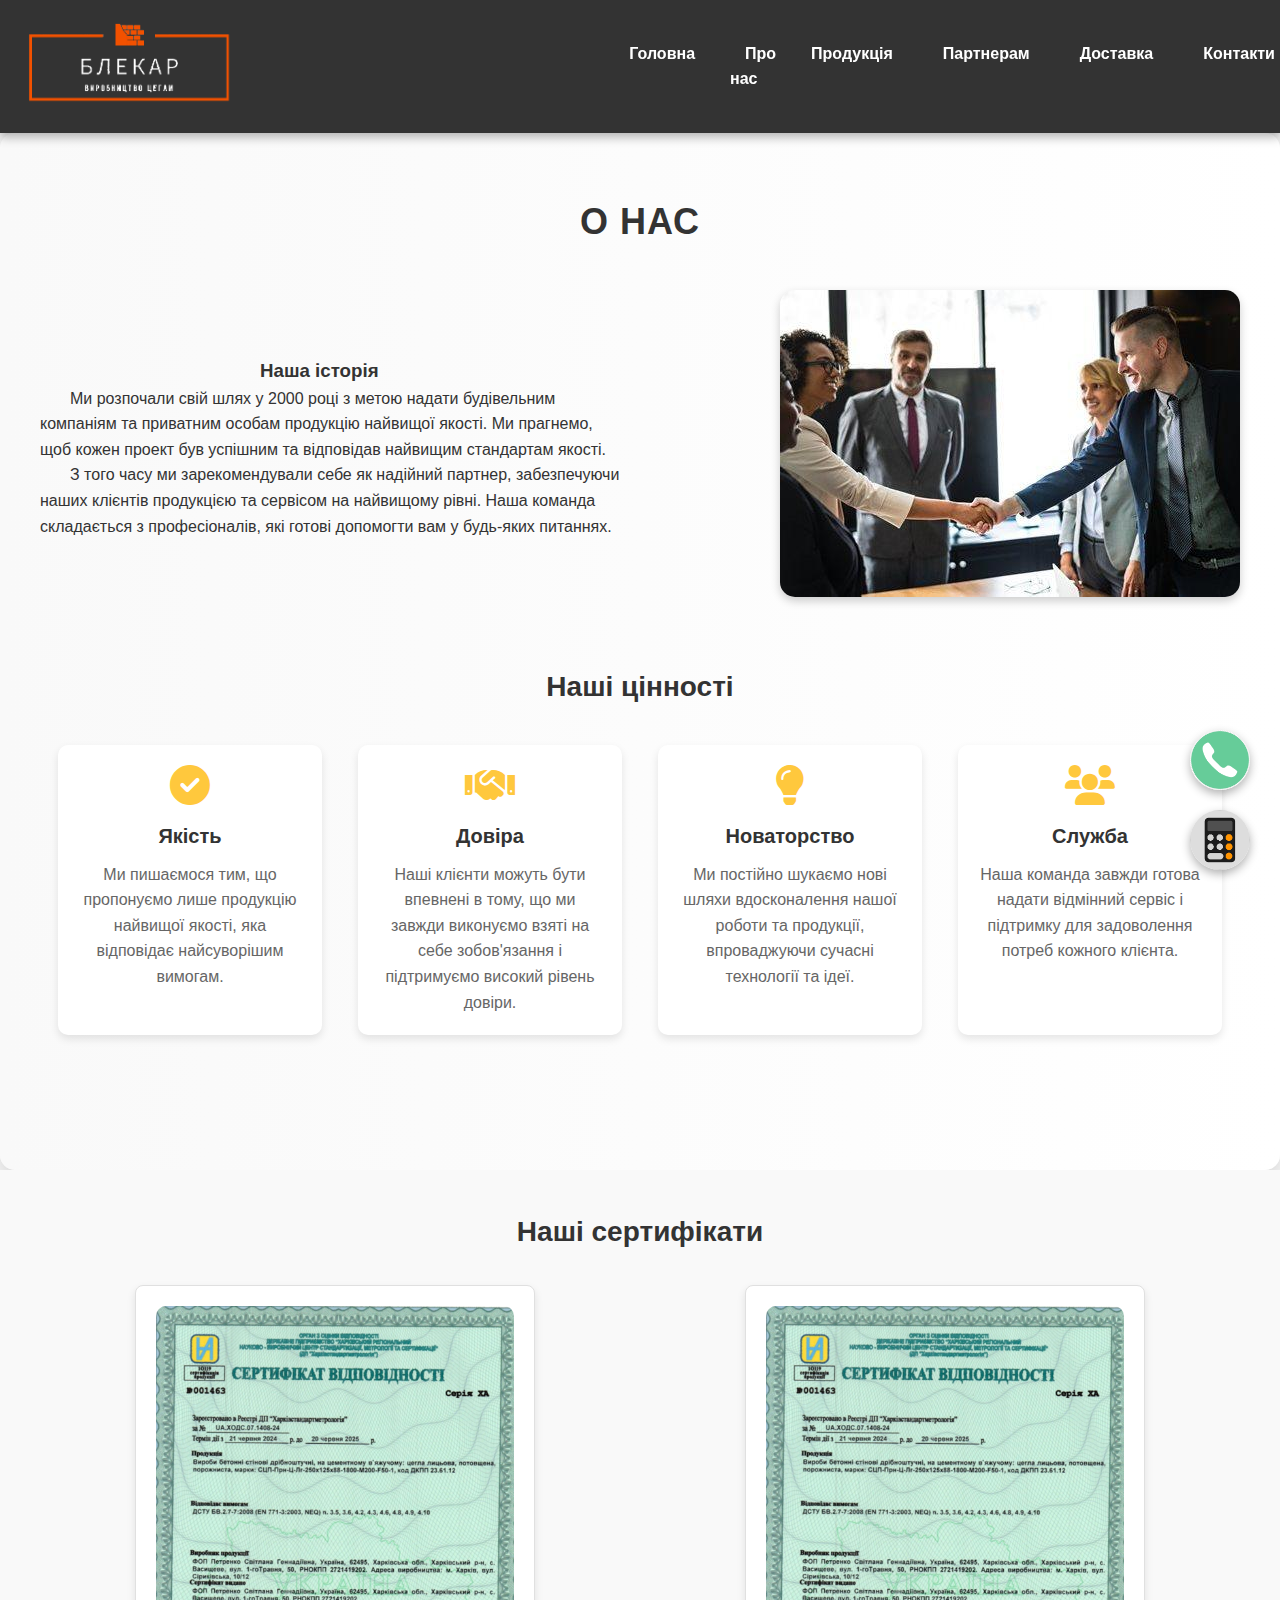
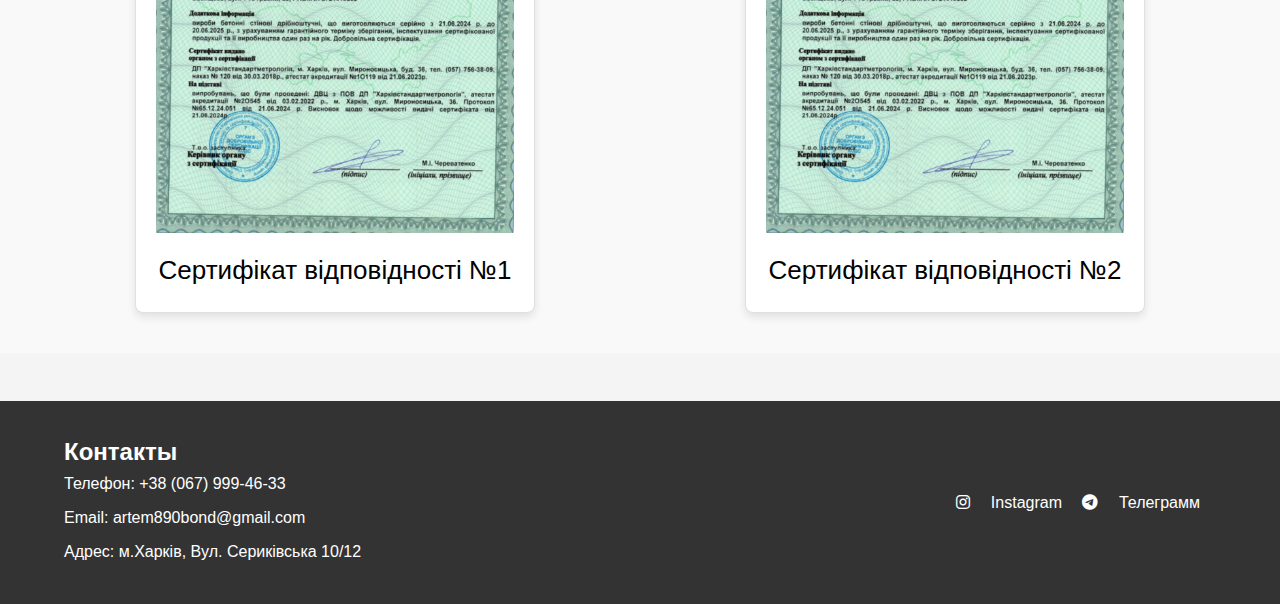
<file: pages/about.html>
<!DOCTYPE html>
<html lang="uk">
<head>
    <meta charset="UTF-8">
    <meta name="viewport" content="width=device-width, initial-scale=1.0">
    <title>Document</title>
    <link rel="stylesheet" href="../css/style.css">
    <link rel="stylesheet" href="../css/about.css">
    <link rel="stylesheet" href="https://cdnjs.cloudflare.com/ajax/libs/font-awesome/6.0.0-beta3/css/all.min.css">
    <link rel="stylesheet" href="https://cdnjs.cloudflare.com/ajax/libs/font-awesome/6.0.0-beta3/css/all.min.css">
</head>
<body>
    <header>
        <div class="logo">
            <img src="../assets/logo/image(1).png" alt="Логотип завода">
        </div>
        <nav>
            <ul>
                <li><a href="../index.html">Головна</a></li>
                <li><a href="../pages/about.html">Про нас</a></li>
                <li><a href="../pages/products.html">Продукція</a></li>
                <li><a href="../pages/partners.html">Партнерам</a></li>
                <li><a href="../pages/delivery.html">Доставка</a></li>
                <li><a href="../pages/contacts.html">Контакти</a></li>
                <li><a href="../pages/blog.html">Блог</a></li>
            </ul>
        </nav>
    </header>
    <section class="about-us">
        <div class="container">
            <h2>О нас</h2>
            <div class="about-content">
                <div class="about-text">
                    <h3 style="text-indent: 220px;">Наша історія</h3>
                    <p style="text-indent: 30px;">Ми розпочали свій шлях у 2000 році з метою надати будівельним компаніям та приватним особам продукцію найвищої якості. Ми прагнемо, щоб кожен проект був успішним та відповідав найвищим стандартам якості.</p>
                    <p style="text-indent: 30px;">З того часу ми зарекомендували себе як надійний партнер, забезпечуючи наших клієнтів продукцією та сервісом на найвищому рівні. Наша команда складається з професіоналів, які готові допомогти вам у будь-яких питаннях.</p>
                </div>
                <div class="about-image">
                    <img src="../assets/images/komanda/grup.jpg" alt="Наша команда">
                </div>
            </div>
            <div class="our-values">
                <h3>Наші цінності</h3>
                <div class="values-list">
                    <div class="value-item">
                        <i class="fas fa-check-circle"></i>
                        <h4>Якість</h4>
                        <p>Ми пишаємося тим, що пропонуємо лише продукцію найвищої якості, яка відповідає найсуворішим вимогам.</p>
                    </div>
                    <div class="value-item">
                        <i class="fas fa-handshake"></i>
                        <h4>Довіра</h4>
                        <p>Наші клієнти можуть бути впевнені в тому, що ми завжди виконуємо взяті на себе зобов'язання і підтримуємо високий рівень довіри.</p>
                    </div>
                    <div class="value-item">
                        <i class="fas fa-lightbulb"></i>
                        <h4>Новаторство</h4>
                        <p>Ми постійно шукаємо нові шляхи вдосконалення нашої роботи та продукції, впроваджуючи сучасні технології та ідеї.</p>
                    </div>
                    <div class="value-item">
                        <i class="fas fa-users"></i>
                        <h4>Служба</h4>
                        <p>Наша команда завжди готова надати відмінний сервіс і підтримку для задоволення потреб кожного клієнта.</p>
                    </div>
                </div>
            </div>
    </section>
    <section class="certificates-section">
        <div class="container">
            <h2 class="section-title">Наші сертифікати</h2>
            <div class="certificate-grid">
                <div class="certificate-item">
                    <div class="img-container">
                        <img src="../assets/images/about/sefiticat.jpg" alt="Сертифікат 1" class="certificate-img">
                    </div>
                    <p class="certificate-description">Сертифікат відповідності №1</p>
                </div>
                <div class="certificate-item">
                    <div class="img-container">
                        <img src="../assets/images/about/sefiticat.jpg" alt="Сертифікат 2" class="certificate-img">
                    </div>
                    <p class="certificate-description">Сертифікат відповідності №2</p>
                </div>
            </div>
        </div>
    </section>
    
    <div id="contactButton" class="contact-circle">
        <img src="../assets/images/telefon/telefon.png" alt="Контакты">
    </div>
    <div id="contactInfo" class="slide-contact">
        <div class="contact-header">
            <h2>Контакти</h2>
            <span class="close-contact-btn">&times;</span>
        </div>
        <div class="contact-details">
            <p><strong>Телефон:</strong> +38 (066) 147-14-31</p>
            <p><strong>Email:</strong> info@company.com</p>
            <p><strong>Instagram:</strong> <a href="https://instagram.com/company" target="_blank">@company</a></p>
            <p><strong>Telegram:</strong> <a href="https://t.me/company" target="_blank">@company</a></p>
        </div>
    </div>
<div id="calculator" class="slide-calculator">
<div class="calculator-header">
    <h2>Калькулятор</h2>
    <span class="close-calc-btn">&times;</span>
</div>
<div class="calculator-ios">
    <input type="text" id="calc-input" disabled>
    <div class="calc-buttons">
        <button class="calc-btn">C</button>
        <button class="calc-btn">&#8314;&#8725;&#8331;</button>
        <button class="calc-btn">%</button>
        <button class="calc-btn operator">/</button>
        <button class="calc-btn">7</button>
        <button class="calc-btn">8</button>
        <button class="calc-btn">9</button>
        <button class="calc-btn operator">*</button>
        <button class="calc-btn">4</button>
        <button class="calc-btn">5</button>
        <button class="calc-btn">6</button>
        <button class="calc-btn operator">-</button>
        <button class="calc-btn">1</button>
        <button class="calc-btn">2</button>
        <button class="calc-btn">3</button>
        <button class="calc-btn operator">+</button>
        <button class="calc-btn zero-btn">0</button>
        <button class="calc-btn">.</button>
        <button class="calc-btn operator">=</button>
    </div>
</div>
</div>

<div id="calcButton" class="image-circle">
<img src="../assets/images/kalkul/kalkul.png" alt="Калькулятор">
</div>  
<footer>
    <div class="contacts">
        <h3>Контакты</h3>
        <p>Телефон: +38 (067) 999-46-33</p>
        <p>Email: artem890bond@gmail.com</p>
        <p>Адрес: м.Харків, Вул. Сериківська 10/12</p>
    </div>
    <div class="social">
        <div class="social-icons">
            <a href="https://www.instagram.com/ваш_профиль" target="_blank" aria-label="Instagram">
                <i class="fab fa-instagram"></i>
                <a href="#">Instagram</a>
            </a>
            <a href="https://t.me/ваш_профиль" target="_blank" aria-label="Telegram">
                <i class="fab fa-telegram"></i>
                <a href="#">Телеграмм</a>
            </a>
        </div>
    </div>
</footer>
<script src="../js/kalkul.js"></script>
</body>
</html>
</file>
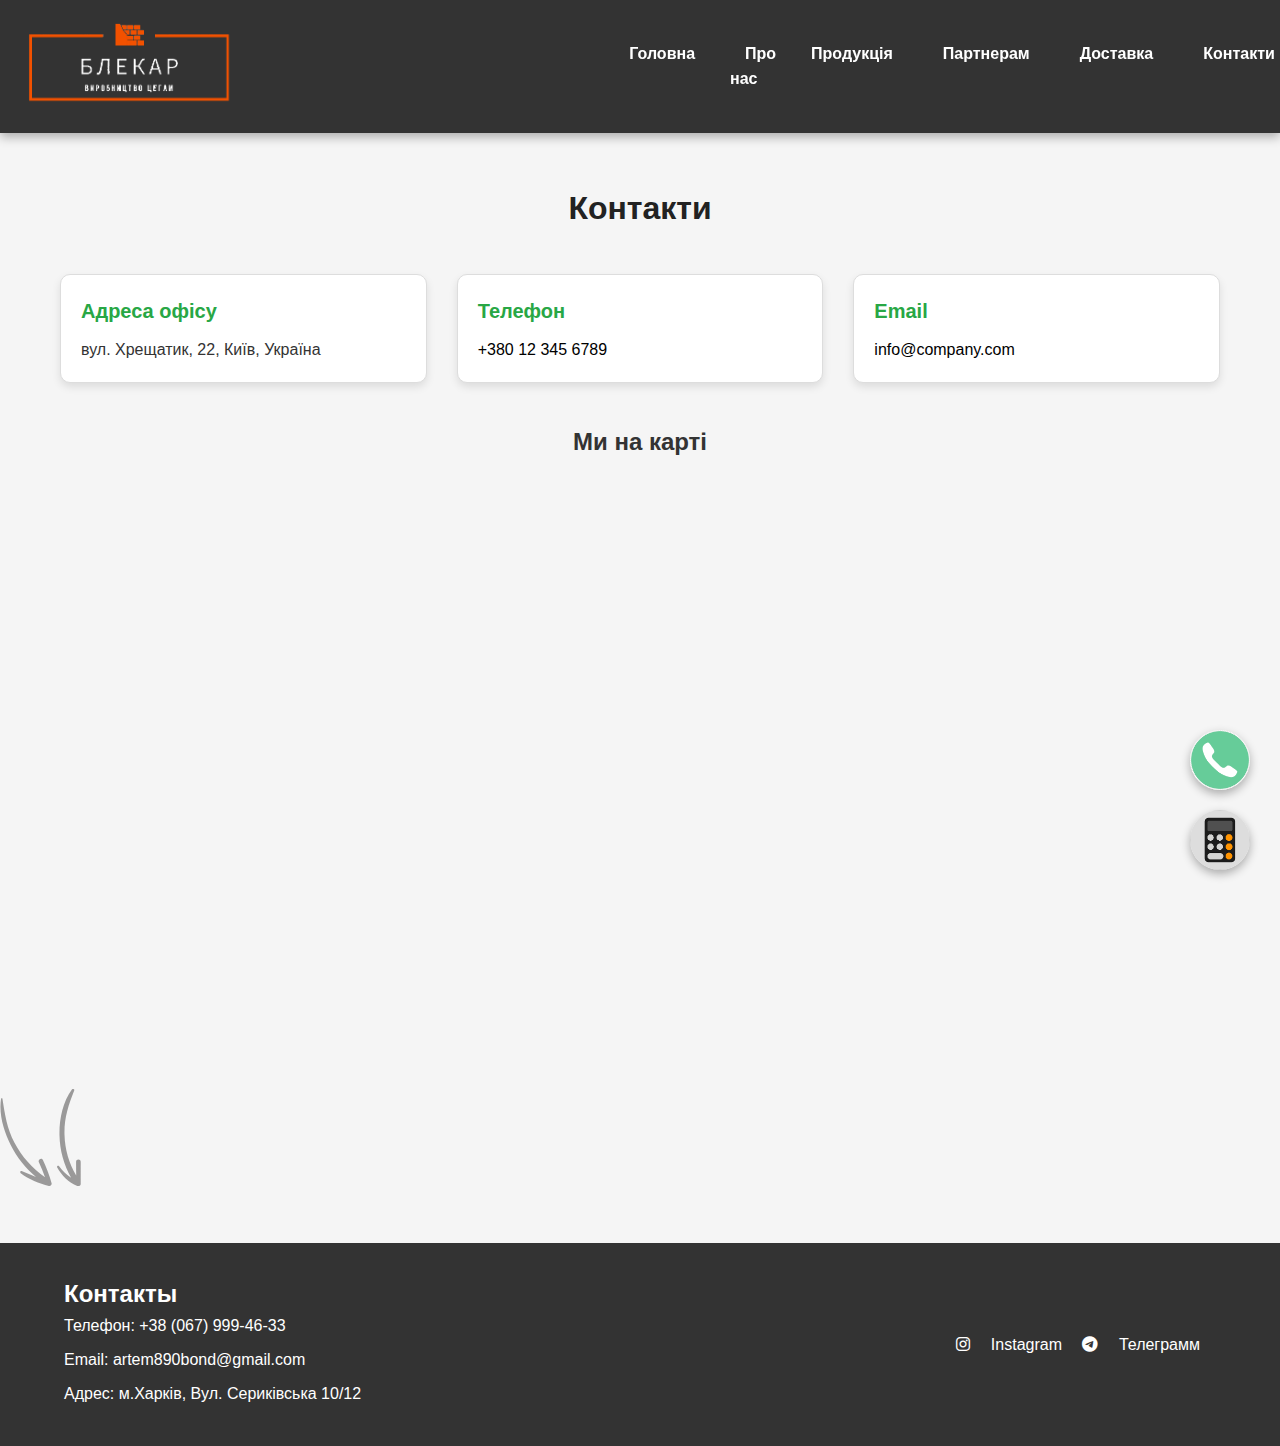
<file: pages/contacts.html>
<!DOCTYPE html>
<html lang="uk">
<head>
    <meta charset="UTF-8">
    <meta name="viewport" content="width=device-width, initial-scale=1.0">
    <title>Document</title>
    <link rel="stylesheet" href="../css/style.css">
    <link rel="stylesheet" href="https://cdnjs.cloudflare.com/ajax/libs/font-awesome/6.0.0-beta3/css/all.min.css">
</head>
<body>
    <header>
        <div class="logo">
            <img src="../assets/logo/image(1).png" alt="Логотип завода">
        </div>
        <nav>
            <ul>
                <li><a href="../index.html">Головна</a></li>
                <li><a href="../pages/about.html">Про нас</a></li>
                <li><a href="../pages/products.html">Продукція</a></li>
                <li><a href="../pages/partners.html">Партнерам</a></li>
                <li><a href="../pages/delivery.html">Доставка</a></li>
                <li><a href="../pages/contacts.html">Контакти</a></li>
                <li><a href="../pages/blog.html">Блог</a></li>
            </ul>
        </nav>
    </header>
</section>
<!DOCTYPE html>
<html lang="uk">
<head>
    <meta charset="UTF-8">
    <meta name="viewport" content="width=device-width, initial-scale=1.0">
    <title>Контакти</title>
    <link rel="stylesheet" href="../css/style.css">
    <link rel="stylesheet" href="../css/contacts.css">
</head>
<body>

    <div class="container">
        <h1>Контакти</h1>
        
        <div class="contact-info">
            <div class="contact-item">
                <h3>Адреса офісу</h3>
                <p>вул. Хрещатик, 22, Київ, Україна</p>
            </div>
            <div class="contact-item">
                <h3>Телефон</h3>
                <p><a href="tel:+380123456789">+380 12 345 6789</a></p>
            </div>
            <div class="contact-item">
                <h3>Email</h3>
                <p><a href="mailto:info@company.com">info@company.com</a></p>
            </div>
        </div>

        <div class="map">
            <h2>Ми на карті</h2>
            <iframe src="https://www.google.com/maps/embed?pb=!1m17!1m12!1m3!1d906.5951683639668!2d36.20676226801567!3d50.00688734019203!2m3!1f0!2f0!3f0!3m2!1i1024!2i768!4f13.1!3m2!1m1!2zNTDCsDAwJzI0LjUiTiAzNsKwMTInMjYuNSJF!5e0!3m2!1sru!2sua!4v1726518753933!5m2!1sru!2sua" width="600" height="450" style="border:0;" allowfullscreen="" loading="lazy" referrerpolicy="no-referrer-when-downgrade"></iframe>
        </div>
    </div>

    <div>
        <img src="../assets/images/dom/sub_arrow-down.svg" alt="Контакты">
        <img src="../assets/images/dom/sub_arrow-up.svg"></img>
    </div>
    
</body>
</html>

<div id="contactButton" class="contact-circle">
    <img src="../assets/images/telefon/telefon.png" alt="Контакты">
</div>
<div id="contactInfo" class="slide-contact">
    <div class="contact-header">
        <h2>Контакты</h2>
        <span class="close-contact-btn">&times;</span>
    </div>
    <div class="contact-details">
        <p><strong>Телефон:</strong> +38 (066) 147-14-31</p>
        <p><strong>Email:</strong> info@company.com</p>
        <p><strong>Instagram:</strong> <a href="https://instagram.com/company" target="_blank">@company</a></p>
        <p><strong>Telegram:</strong> <a href="https://t.me/company" target="_blank">@company</a></p>
    </div>
</div>
<div id="calculator" class="slide-calculator">
<div class="calculator-header">
<h2>Калькулятор</h2>
<span class="close-calc-btn">&times;</span>
</div>
<div class="calculator-ios">
<input type="text" id="calc-input" disabled>
<div class="calc-buttons">
    <button class="calc-btn">C</button>
    <button class="calc-btn">&#8314;&#8725;&#8331;</button>
    <button class="calc-btn">%</button>
    <button class="calc-btn operator">/</button>
    <button class="calc-btn">7</button>
    <button class="calc-btn">8</button>
    <button class="calc-btn">9</button>
    <button class="calc-btn operator">*</button>
    <button class="calc-btn">4</button>
    <button class="calc-btn">5</button>
    <button class="calc-btn">6</button>
    <button class="calc-btn operator">-</button>
    <button class="calc-btn">1</button>
    <button class="calc-btn">2</button>
    <button class="calc-btn">3</button>
    <button class="calc-btn operator">+</button>
    <button class="calc-btn zero-btn">0</button>
    <button class="calc-btn">.</button>
    <button class="calc-btn operator">=</button>
</div>
</div>
</div>

<div id="calcButton" class="image-circle">
<img src="../assets/images/kalkul/kalkul.png" alt="Калькулятор">
</div>  
<footer>
<div class="contacts">
    <h3>Контакты</h3>
    <p>Телефон: +38 (067) 999-46-33</p>
    <p>Email: artem890bond@gmail.com</p>
    <p>Адрес: м.Харків, Вул. Сериківська 10/12</p>
</div>
<div class="social">
    <div class="social-icons">
        <a href="https://www.instagram.com/ваш_профиль" target="_blank" aria-label="Instagram">
            <i class="fab fa-instagram"></i>
            <a href="#">Instagram</a>
        </a>
        <a href="https://t.me/ваш_профиль" target="_blank" aria-label="Telegram">
            <i class="fab fa-telegram"></i>
            <a href="#">Телеграмм</a>
        </a>
    </div>
</div>
</footer>
<script src="../js/kalkul.js"></script>
</body>
</html>
</file>
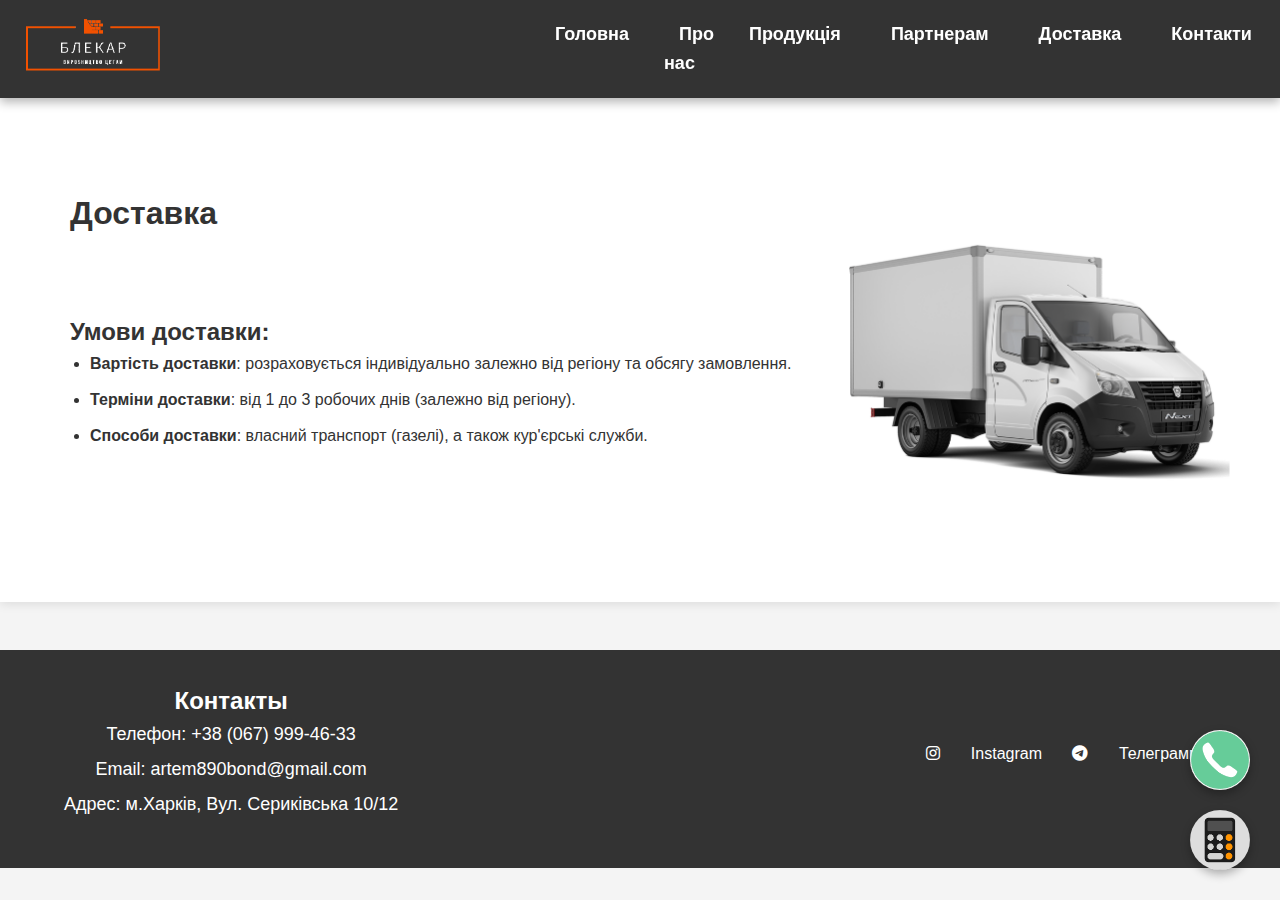
<file: pages/delivery.html>
<!DOCTYPE html>
<html lang="uk">
<head>
    <meta charset="UTF-8">
    <meta name="viewport" content="width=device-width, initial-scale=1.0">
    <title>Document</title>
    <link rel="stylesheet" href="../css/delivery.css">
    <link rel="stylesheet" href="../css/style.css">

    <link rel="stylesheet" href="https://cdnjs.cloudflare.com/ajax/libs/font-awesome/6.0.0-beta3/css/all.min.css">
</head>
<body>
    <header>
        <div class="logo">
            <img src="../assets/logo/image(1).png" alt="Логотип завода">
        </div>
        <nav>
            <ul>
                <li><a href="../index.html">Головна</a></li>
                <li><a href="../pages/about.html">Про нас</a></li>
                <li><a href="../pages/products.html">Продукція</a></li>
                <li><a href="../pages/partners.html">Партнерам</a></li>
                <li><a href="../pages/delivery.html">Доставка</a></li>
                <li><a href="../pages/contacts.html">Контакти</a></li>
                <li><a href="../pages/blog.html">Блог</a></li>
            </ul>
        </nav>
    </header>

    <section class="delivery-info">
        <div class="container">
            <h1>Доставка</h1>
            <p>Ми здійснюємо доставку по всій Україні з гарантією своєчасності та безпеки перевезення. Доставка доступна для замовлень від <strong>500 грн</strong>.</p>
            <h2>Умови доставки:</h2>
            <ul>
                <li><strong>Вартість доставки</strong>: розраховується індивідуально залежно від регіону та обсягу замовлення.</li>
                <li><strong>Терміни доставки</strong>: від 1 до 3 робочих днів (залежно від регіону).</li>
                <li><strong>Способи доставки</strong>: власний транспорт (газелі), а також кур'єрські служби.</li>
            </ul>
            <p>Якщо у вас виникли питання або потрібна додаткова інформація, зв'яжіться з нами телефоном або через месенджери.</p>
        </div>
        <div class="delivery-image">
            <img src="../assets/images/delivery/pngwing.com — копия.png" alt="Газель для доставки">
        </div>
    </section>
    



    
</section>
<div id="contactButton" class="contact-circle">
    <img src="../assets/images/telefon/telefon.png" alt="Контакты">
</div>
<div id="contactInfo" class="slide-contact">
    <div class="contact-header">
        <h2>Контакты</h2>
        <span class="close-contact-btn">&times;</span>
    </div>
    <div class="contact-details">
        <p><strong>Телефон:</strong> +38 (066) 147-14-31</p>
        <p><strong>Email:</strong> info@company.com</p>
        <p><strong>Instagram:</strong> <a href="https://instagram.com/company" target="_blank">@company</a></p>
        <p><strong>Telegram:</strong> <a href="https://t.me/company" target="_blank">@company</a></p>
    </div>
</div>
<div id="calculator" class="slide-calculator">
<div class="calculator-header">
<h2>Калькулятор</h2>
<span class="close-calc-btn">&times;</span>
</div>
<div class="calculator-ios">
<input type="text" id="calc-input" disabled>
<div class="calc-buttons">
    <button class="calc-btn">C</button>
    <button class="calc-btn">&#8314;&#8725;&#8331;</button>
    <button class="calc-btn">%</button>
    <button class="calc-btn operator">/</button>
    <button class="calc-btn">7</button>
    <button class="calc-btn">8</button>
    <button class="calc-btn">9</button>
    <button class="calc-btn operator">*</button>
    <button class="calc-btn">4</button>
    <button class="calc-btn">5</button>
    <button class="calc-btn">6</button>
    <button class="calc-btn operator">-</button>
    <button class="calc-btn">1</button>
    <button class="calc-btn">2</button>
    <button class="calc-btn">3</button>
    <button class="calc-btn operator">+</button>
    <button class="calc-btn zero-btn">0</button>
    <button class="calc-btn">.</button>
    <button class="calc-btn operator">=</button>
</div>
</div>
</div>

<div id="calcButton" class="image-circle">
<img src="../assets/images/kalkul/kalkul.png" alt="Калькулятор">
</div>  
<footer>
<div class="contacts">
    <h3>Контакты</h3>
    <p>Телефон: +38 (067) 999-46-33</p>
    <p>Email: artem890bond@gmail.com</p>
    <p>Адрес: м.Харків, Вул. Сериківська 10/12</p>
</div>
<div class="social">
    <div class="social-icons">
        <a href="https://www.instagram.com/ваш_профиль" target="_blank" aria-label="Instagram">
            <i class="fab fa-instagram"></i>
            <a href="#">Instagram</a>
        </a>
        <a href="https://t.me/ваш_профиль" target="_blank" aria-label="Telegram">
            <i class="fab fa-telegram"></i>
            <a href="#">Телеграмм</a>
        </a>
    </div>
</div>
</footer>
<script src="../js/kalkul.js"></script>
<script src="../js/delivery.js"></script>
</body>
</html>
</file>
<file: css/style.css>
* {
    margin: 0;
    padding: 0;
    box-sizing: border-box;
}

body {
    font-family: 'Roboto', sans-serif;
    color: #333;
    background-color: #f4f4f4;
    line-height: 1.6;
}


header {
    position: sticky; 
    top: 0; 
    width: 100%;
    background-color: #333; 
    display: flex;
    align-items: center;
    padding: 10px 20px;
    z-index: 1000; 
    box-shadow: 0 4px 10px rgba(0, 0, 0, 0.3); 
    transition: background-color 0.3s ease; 
}

header.sticky {
    background-color: rgba(0, 0, 0, 0.8); 
}


.logo img {
    max-height: 105px; 
    margin-right: 370px;
    width: auto;
    transition: transform 0.3s ease; 
}

header.sticky .logo img {
    transform: scale(0.9); 
}


nav ul {
    list-style: none;
    display: flex;
    gap: 20px; 
    justify-content: center; 
}

nav ul li {
    margin: 0;
}

nav ul li a {
    text-decoration: none;
    color: white; 
    font-weight: bold;
    padding: 10px 15px;
    transition: color 0.3s, background-color 0.3s; 
    border-radius: 5px;
}

nav ul li a:hover {
    background-color: #ff6b00; 
    color: white;
}


html {
    scroll-behavior: smooth; 
}


@media (max-width: 768px) {
    header {
        flex-direction: column;
        align-items: flex-start;
    }
    
    nav ul {
        flex-direction: column;
        gap: 10px;
        justify-content: center; 
    }
}


.hero-section {
    position: relative;
    width: 100%;
    height: 500px; 
    overflow: hidden;
}


.hero-image {
    width: 100%; 
    height: auto; 
    position: absolute;
    bottom: 0; 
    left: 0;
    z-index: -1; 
}


.hero-content {
    position: relative;
    top: 50%;
    left: 50%;
    transform: translate(-50%, -50%); 
    text-align: center;
    color: white; 
    text-shadow: 2px 2px 10px rgba(0, 0, 0, 0.7); 
    background: rgba(0, 0, 0, 0.1); 
    padding: 20px;
    border-radius: 10px; 
    z-index: 1; 
}

.hero-content h1 {
    font-size: 3rem;
    margin: 0;
}

.hero-content p {
    font-size: 1.5rem;
    margin-top: 10px;
}

@media (max-width: 768px) {
    .hero-content h1 {
        font-size: 2rem;
    }

    .hero-content p {
        font-size: 1.2rem;
    }
}

.about-factory {
    padding: 4rem 5%;
    background-color: #f4f4f4;
    margin-top: 2rem;
}

.about-factory-container {
    display: flex;
    align-items: center;
    justify-content: center;
    flex-wrap: wrap;
}

.factory-image {
    max-width: 600px;
    width: 100%;
    height: auto;
    margin-right: 2rem;
    border-radius: 10px;
    box-shadow: 0px 4px 15px rgba(0, 0, 0, 0.1);
}

.factory-description {
    max-width: 600px;
    text-align: left;
}

.factory-description h2 {
    font-size: 2.5rem;
    margin-bottom: 1.5rem;
    color: #333;
}

.factory-description p {
    font-size: 1.2rem;
    line-height: 1.6;
    color: #555;
    margin-bottom: 1rem;
}

.products {
    padding: 4rem 5%; 
    background-color: #fff;
    box-shadow: 0px 4px 10px rgba(0, 0, 0, 0.05); 
    margin-top: -50px; 
    border-radius: 10px; 
}

.products h2 {
    text-align: center;
    font-size: 2.5rem;
    margin-bottom: 2rem;
    color: #333;
}

.product-grid {
    display: flex;
    justify-content: space-around;
    gap: 2rem;
}

.product-item {
    width: 450px;
    text-align: center;
    background-color: #fff;
    border-radius: 10px;
    box-shadow: 0px 4px 10px rgba(0, 0, 0, 0.1); 
    padding: 2rem;
    transition: transform 0.3s ease, box-shadow 0.3s ease;
}

.product-item:hover {
    transform: translateY(-10px); 
    box-shadow: 0px 8px 20px rgba(0, 0, 0, 0.15);
}

.product-item img {
    max-width: 100%;
    height: auto;
    margin-bottom: 1rem;
}

.product-item h3 {
    font-size: 1.8rem;
    margin-bottom: 1rem;
}

.product-item p {
    font-size: 1rem;
    margin-bottom: 1.5rem;
    color: #666;
}

.btn {
    background-color: #FFC107;
    color: white;
    padding: 0.75rem 1.5rem;
    border-radius: 5px;
    text-decoration: none;
    transition: background-color 0.3s ease;
}

.btn:hover {
    background-color: #FFB300;
}

/* Видео */
.video {
    padding: 4rem 5%;
    text-align: center;
    background-color: #f9f9f9;
}

.video h2 {
    margin-bottom: 2rem;
    font-size: 2.5rem;
}

.video video {
    max-width: 80%;
    border-radius: 10px;
    box-shadow: 0px 4px 15px rgba(0, 0, 0, 0.1);
}
/*start*/




.reviews {
    width: 100%;
    padding: 50px 0;
    background-color: #f9f9f9;
    text-align: center;
}

.reviews h2 {
    font-size: 32px;
    margin-bottom: 30px;
    color: #333;
    text-transform: uppercase;
}

.slider-container {
    max-width: 1200px; /* Максимальная ширина контейнера */
    margin: 0 auto; /* Центрируем контейнер */
}

/* Дополнительные стили для слайдера */
.slider-item {
    display: flex; /* Используем flexbox для выравнивания */
    flex-direction: column; /* Вертикальное выравнивание */
    align-items: center; /* Горизонтальное выравнивание по центру */
    text-align: center; /* Центрирование текста */
    padding: 20px; /* Отступ внутри отзыва */
    width: 400px; /* Установите фиксированную ширину для отзыва */
}

.slick-slide img {
    width: 100px; /* Ширина изображения */
    height: 100px; /* Высота изображения */
    border-radius: 50%; /* Круглая форма изображения */
    margin-bottom: 15px; /* Отступ снизу */
    display: block; /* Убедитесь, что изображение отображается как блочный элемент */
    margin-left: auto; /* Центрируем по горизонтали */
    margin-right: auto; /* Центрируем по горизонтали */
}

/*end*/










footer {
    background-color: #333;
    color: white;
    padding: 2rem 5%;
    display: flex;
    justify-content: space-between;
    align-items: center;
    margin-top: 3rem;
}

footer h3 {
    font-size: 1.5rem;
}

footer p {
    margin-bottom: 0.5rem;
}

footer .social a {
    color: white;
    text-decoration: none;
    margin-right: 1rem;
    transition: color 0.3s ease;
}

footer .social a:hover {
    color: #FFC107;
}

.floating-button {
    position: fixed;
    bottom: 30px;
    right: 30px;
    width: 60px;
    height: 60px;
    border-radius: 50%;
    background-color: #4A90E2;
    color: white;
    border: none;
    font-size: 1rem;
    cursor: pointer;
    box-shadow: 0px 4px 10px rgba(0, 0, 0, 0.3);
    transition: background-color 0.3s ease;
    z-index: 1000;
}

.floating-button:hover {
    background-color: #357ABD;
}

.slide-calculator {
    position: fixed;
    top: 50px; 
    bottom: 190px; 
    right: -400px;
    width: 350px;
    background-color: #222;
    transition: right 0.5s ease;
    box-shadow: -5px 0 15px rgba(0, 0, 0, 0.3);
    z-index: 1001;
    display: flex;
    flex-direction: column;
    padding: 1rem;
    box-sizing: border-box;
    border-radius: 10px; 
}

.calculator-header {
    display: flex;
    justify-content: space-between;
    align-items: center;
    color: white;
}

.close-calc-btn {
    font-size: 2rem;
    cursor: pointer;
}

.calculator-ios {
    display: flex;
    flex-direction: column;
    justify-content: center;
    align-items: center;
    margin-top: 2rem;
}

#calc-input {
    width: 100%;
    padding: 1rem;
    font-size: 2rem;
    background-color: #333;
    color: white;
    text-align: right;
    border: none;
    margin-bottom: 1rem;
}

.calc-buttons {
    display: grid;
    grid-template-columns: repeat(4, 1fr);
    gap: 10px;
}

.calc-btn {
    padding: 1.5rem;
    font-size: 1.5rem;
    background-color: #444;
    color: white;
    border: none;
    border-radius: 10px;
    cursor: pointer;
    transition: background-color 0.2s ease;
}

.calc-btn.operator {
    background-color: #f39c12;
}

.calc-btn.zero-btn {
    grid-column: span 2;
}

.calc-btn:hover {
    background-color: #666;
}

.calc-btn.operator:hover {
    background-color: #e67e22;
}

.slide-calculator.active {
    right: 0;
}

.image-circle {
    position: fixed;
    bottom: 30px;
    right: 30px;
    width: 60px;
    height: 60px;
    border-radius: 50%;
    overflow: hidden;
    box-shadow: 0px 4px 10px rgba(0, 0, 0, 0.3);
    cursor: pointer;
    z-index: 1000;
}

.image-circle img {
    width: 100%;
    height: 100%;
    object-fit: cover;
}

.contact-circle {
    position: fixed;
    bottom: 110px; 
    right: 30px;
    width: 60px;
    height: 60px;
    border-radius: 50%;
    overflow: hidden;
    box-shadow: 0px 4px 10px rgba(0, 0, 0, 0.3);
    cursor: pointer;
    z-index: 1000;
}

.factory-gif {
    width: 100%; 
    max-width: 800px; 
    height: auto; 
    display: block; 
    margin: 0 auto; 
}

.contact-circle img {
    width: 100%;
    height: 100%;
    object-fit: cover;
}

.slide-contact {
    position: fixed;
    top: 50px; 
    bottom: 270px;
    right: -400px;
    width: 350px;
    background-color: #222;
    transition: right 0.5s ease;
    box-shadow: -5px 0 15px rgba(0, 0, 0, 0.3);
    z-index: 1001;
    display: flex;
    flex-direction: column;
    padding: 1rem;
    box-sizing: border-box;
    border-radius: 10px;
    color: white;
}

.slide-contact.active {
    right: 0;
}

.contact-header {
    display: flex;
    justify-content: space-between;
    align-items: center;
    color: white;
}

.close-contact-btn {
    font-size: 2rem;
    cursor: pointer;
}

.contact-details p {
    font-size: 1.2rem;
    margin: 0.5rem 0;
}

.contact-details a {
    color: #4A90E2;
    text-decoration: none;
}

.contact-details a:hover {
    text-decoration: underline;
}

.image-circle {
    position: fixed;
    bottom: 30px;
    right: 30px;
    width: 60px;
    height: 60px;
    border-radius: 50%;
    overflow: hidden;
    box-shadow: 0px 4px 10px rgba(0, 0, 0, 0.3);
    cursor: pointer;
    z-index: 1000;
}

.image-circle img {
    width: 100%;
    height: 100%;
    object-fit: cover;
}
</file>
<file: css/about.css>
.about-us {
    background: linear-gradient(to right, #f9f9f9, #ffffff);
    padding: 60px 20px;
    border-radius: 15px;
    box-shadow: 0 8px 16px rgba(0, 0, 0, 0.1);
    text-align: center;
}

.container {
    max-width: 1200px;
    margin: 0 auto;
}

.about-us h2 {
    font-size: 36px;
    font-weight: bold;
    margin-bottom: 40px;
    color: #333;
    text-transform: uppercase;
    letter-spacing: 1px;
}


.about-content {
    display: flex;
    flex-wrap: wrap;
    justify-content: space-between;
    align-items: center;
    margin-bottom: 60px;
}

.about-text {
    flex: 1;
    max-width: 50%;
    text-align: left;
    padding-right: 20px;
}

.about-image {
    flex: 1;
    max-width: 50%;
    text-align: right;
}

.about-image img {
    max-width: 100%;
    border-radius: 15px;
    box-shadow: 0 4px 10px rgba(0, 0, 0, 0.2);
}


.our-values {
    margin-bottom: 60px;
}

.our-values h3 {
    font-size: 28px;
    margin-bottom: 20px;
    color: #333;
}

.values-list {
    display: flex;
    flex-wrap: wrap;
    justify-content: space-around;
}

.value-item {
    flex: 1 1 22%;
    max-width: 22%;
    margin: 15px;
    padding: 20px;
    background: #ffffff;
    border-radius: 10px;
    box-shadow: 0 4px 8px rgba(0, 0, 0, 0.1);
    text-align: center;
    transition: transform 0.3s ease;
}

.value-item:hover {
    transform: scale(1.05);
}

.value-item i {
    font-size: 40px;
    color: #ffc83d;
    margin-bottom: 15px;
}

.value-item h4 {
    font-size: 20px;
    margin-bottom: 10px;
    color: #333;
}

.value-item p {
    font-size: 16px;
    color: #666;
}


.contact-info {
    margin-top: 60px;
}

.contact-info h3 {
    font-size: 28px;
    margin-bottom: 20px;
    color: #333;
}

.contact-info ul {
    list-style: none;
    padding: 0;
    font-size: 16px;
    text-align: left;
}

.contact-info li {
    margin-bottom: 10px;
}
.certificates-section {
    padding: 40px 0;
    background-color: #f9f9f9;
}

.section-title {
    text-align: center;
    margin-bottom: 30px;
    font-size: 28px;
    color: #333;
}

.certificate-grid {
    display: flex;
    justify-content: space-around;
    align-items: center;
    flex-wrap: wrap;
    gap: 20px;
}

.certificate-item {
    text-align: center;
    background-color: #fff;
    border: 1px solid #e0e0e0;
    border-radius: 8px;
    padding: 20px;
    box-shadow: 0 4px 8px rgba(0, 0, 0, 0.1);
    transition: transform 0.3s ease, box-shadow 0.3s ease;
    max-width: 400px;
    flex: 1;
}

.img-container {
    border-radius: 10px;
    overflow: hidden;
    transition: transform 0.3s ease;
}

.img-container:hover {
    transform: scale(1.05);
}

.certificate-img {
    width: 100%;
    height: auto;
    transition: transform 0.3s ease;
}

.certificate-item:hover {
    box-shadow: 0 8px 16px rgba(0, 0, 0, 0.2);
}

.certificate-description {
    font-size: 16px;
    font-size: 26px;
    font-weight:500;
    color: #000000;
    margin-top: 10px;
}
</file>
<file: css/contacts.css>
body {
    font-family: 'Arial', sans-serif;
    background-color: #f5f5f5;
    color: #333;
    margin: 0;
    padding: 0;
}

.container {
    max-width: 1200px;
    margin: 0 auto;
    padding: 20px;
}

h1 {
    text-align: center;
    font-size: 32px;
    color: #222;
    margin-top: 30px;
}

.contact-info {
    display: flex;
    justify-content: space-between;
    flex-wrap: wrap;
    gap: 30px;
    margin-top: 40px;
}

.contact-item {
    background-color: #fff;
    border: 1px solid #ddd;
    border-radius: 10px;
    padding: 20px;
    flex: 1 1 30%;
    box-shadow: 0 4px 8px rgba(0, 0, 0, 0.1);
}

.contact-item h3 {
    font-size: 20px;
    color: #28a745;
    margin-bottom: 10px;
}

.contact-item p {
    margin: 0;
    font-size: 16px;
    line-height: 1.6;
}

.contact-item a {
    color: #000000;
    text-decoration: none;
    transition: color 0.2s;
}

.contact-item a:hover {
    color: #000000;
}

.map {
    margin-top: 40px;
    text-align: center;
}

iframe {
    width: 100%;
    height: 400px;
    border: none;
    border-radius: 10px;
}

@media (max-width: 768px) {
    .contact-info {
        flex-direction: column;
    }
}
.map iframe {
    width: 100%;
    height: 600px;
    border: none;
    border-radius: 10px;
}
</file>
<file: css/delivery.css>
body {
    font-family: Arial, sans-serif;
    margin: 0;
    padding: 0;
    background-color: #f9f9f9;
}

header {
    background-color: #333;
    color: #fff;
    padding: 15px 0;
}

header .logo img {
    max-width: 150px;
}

nav ul {
    list-style: none;
    padding: 0;
    margin: 0;
    display: flex;
    justify-content: center;
}

nav ul li {
    margin-right: 20px;
}

nav ul li a {
    color: #fff;
    text-decoration: none;
    font-size: 18px;
}

nav ul li a.active {
    text-decoration: underline;
}

.container {
    max-width: 1200px;
    margin: 20px auto;
    padding: 20px;
}

h1 {
    font-size: 32px;
    color: #333;
}

h2 {
    font-size: 24px;
    color: #333;
    margin-top: 20px;
}

p {
    font-size: 18px;
    color: #ffffff;
    line-height: 1.5;
}

ul {
    list-style: disc;
    padding-left: 20px;
}

ul li {
    margin-bottom: 10px;
}

.delivery-info {
    display: flex;
    justify-content: space-between;
    align-items: center;
    padding: 50px;
    background-color: #fff;
    box-shadow: 0 2px 10px rgba(0, 0, 0, 0.1);
}

.delivery-image img {
    max-width: 400px;
    transition: transform 0.3s ease;
}

.delivery-image img:hover {
    transform: scale(1.05);
}

footer {
    background-color: #333;
    color: #fff;
    padding: 20px 0;
    text-align: center;
}

footer .contacts, footer .social {
    margin-bottom: 10px;
}

footer .social a {
    color: #fff;
    margin: 0 10px;
    text-decoration: none;
}

footer .social a:hover {
    text-decoration: underline;
}
</file>
